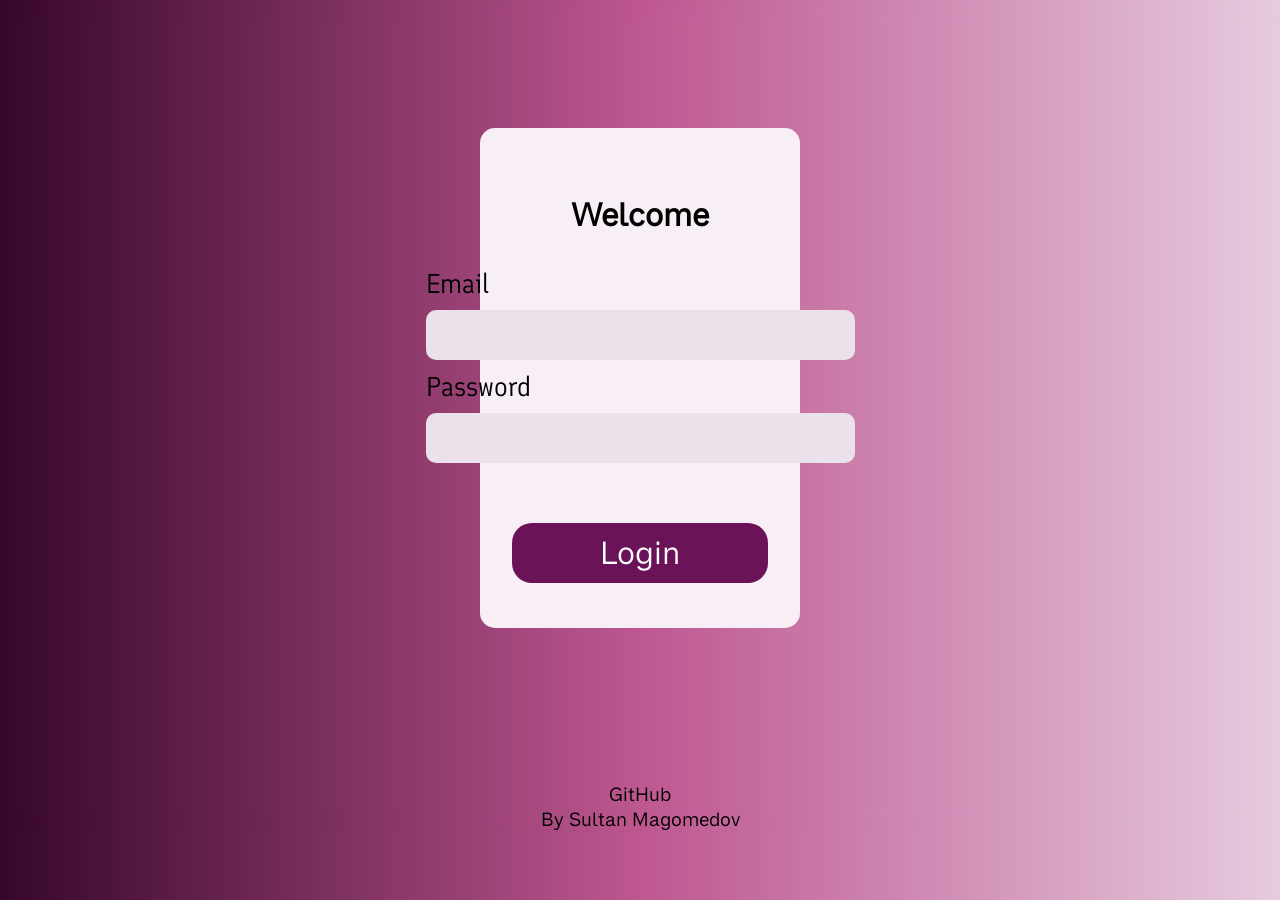
<file: index.html>
<!DOCTYPE html>
<html lang="en">
<head>
    <meta charset="UTF-8">
    <meta name="viewport" content="width=device-width, initial-scale=1.0">
    <link rel="stylesheet" href="css/index.css">
    <title>Bank-Cards</title>
</head>
<body>
    <main class="main">
        <div class="auth_form_container">
            <form class="auth_form" action="">
                <h1>Welcome</h1>
                <label for="">
                    Email
                    <input type="email" required class="emailInput">
                </label>
                    <label for="">
                    Password
                    <input type="password" required class="passwordInput">
                </label>
                <button type="submit">Login</button>
            </form>
        </div>
    </main>
    <footer class="footer">
        <a href="https://github.com/SultanVortik/Bank-Cards">GitHub</a>
        <span>By Sultan Magomedov</span>
    </footer>
    <script src="js/auth.js" type="module"></script>
</body>
</html>
</file>
<file: css/index.css>
@font-face {
    font-family: "main-font";
    src: url(../src/fonts/main-font.ttf) format('truetype');
    font-weight: normal;
}

@font-face {
    font-family: "second-font";
    src: url(../src/fonts/seconds-font.ttf) format('truetype');
    font-weight: normal;
}

body {
    margin: 0;
    padding: 0;
    background: linear-gradient(
        90deg,
        #360729,
        #BE5790,
        #E6CBDF
    );
    backdrop-filter: blur(10px);
}

.main {
    display: flex;
    align-items: center;
    justify-content: center;
    flex-direction: column;
}

.auth_form_container {
    display: flex;
    align-items: center;
    justify-content: center;
    flex-direction: column;
    background-color: #F8EEF6;
    height: 500px;
    width: 25%;
    margin-top: 10%;
    border-radius: 15px;
}

.auth_form {
    display: flex;
    width: 100%;
    align-items: center;
    justify-content: center;
    flex-direction: column;
    margin-right: auto;
    font-family: "main-font";
}
.auth_form label {
    display: flex;
    justify-content: center;
    flex-direction: column;
    text-align: left;
    font-size: 1.7rem;
    margin-top: 10px;
    font-family: "second-font";
}

.auth_form label input {
    border-radius: 10px;
    font-size: 2.5rem;
    margin-top: 10px;
    background-color: #EAE1EA;
    border: none;
    font-family: "second-font";
}



.footer {
    display: flex;
    align-items: center;
    justify-content: center;
    flex-direction: column;
    margin-top: 12%;
    font-size: 1.2rem;
    font-family: "main-font";
}

.footer a {
    text-decoration: none;
    color: black;
    transition: 0.3s;
}

.footer a:hover {
    text-shadow: 0 0 5px #F8EEF6;
    transition: 0.3s;
}

.auth_form button {
    font-size: 2rem;
    margin-top: 60px;
    width: 80%;
    height: 60px;
    border-radius: 20px;
    border: none;
    background-color: #6a1358;
    font-family: "main-font";
    color: white;
    transition: 0.3s;
}
.auth_form button:hover {
    transition: 0.3s;
    box-shadow: 0 0 30px #BE5790;
}

.auth_form button:active {
    opacity: 0.7;
}
</file>
